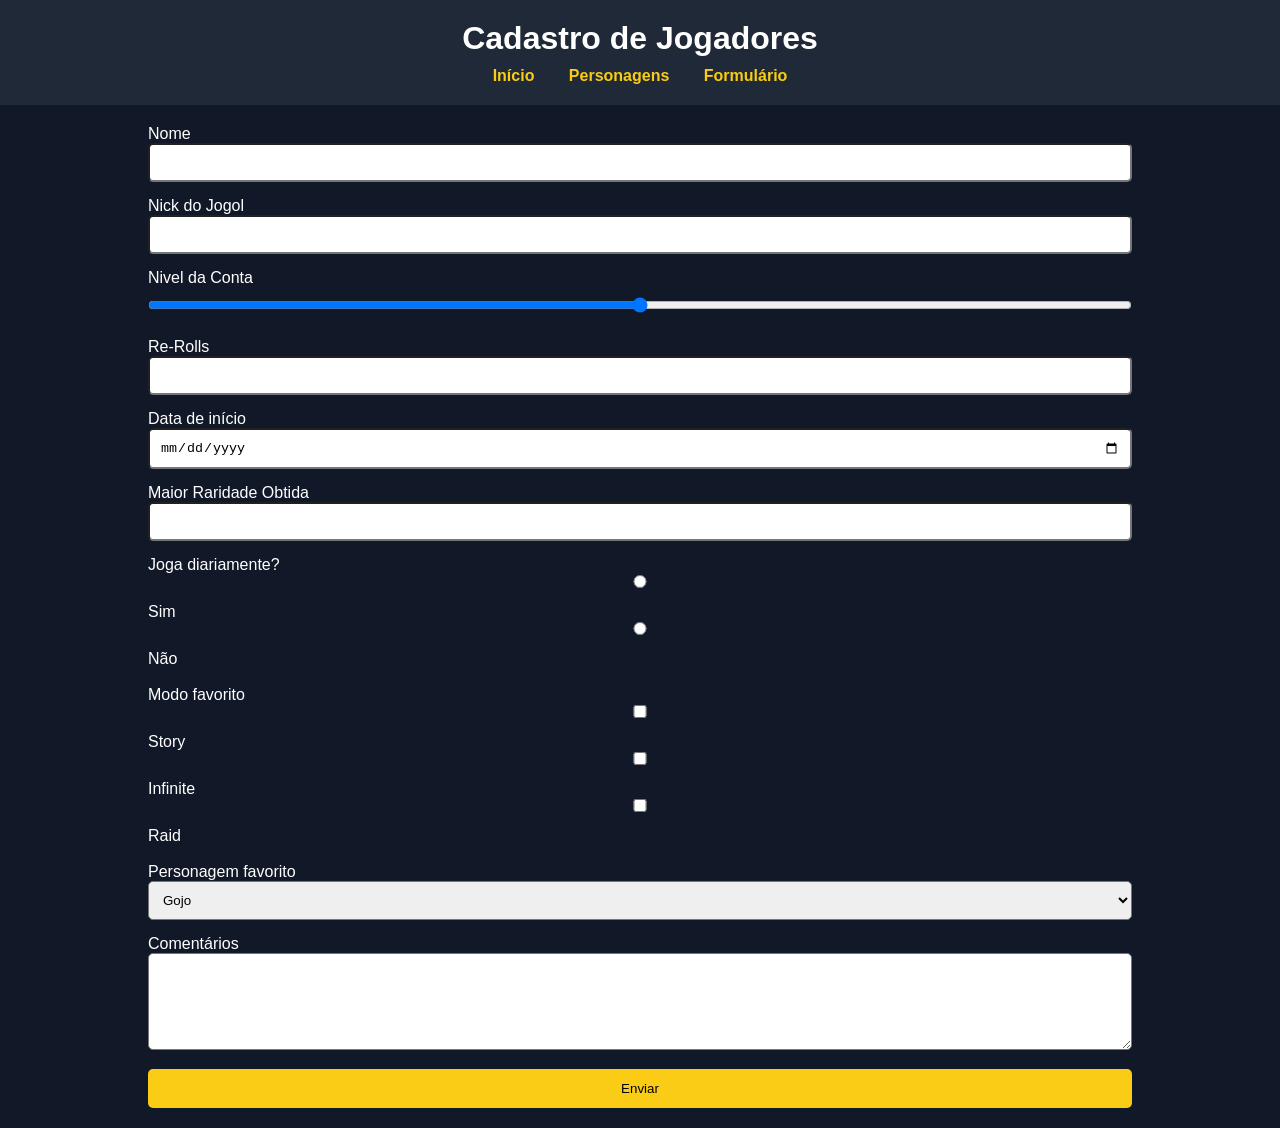
<file: formulario.html>
<!DOCTYPE html>
<html lang="pt-BR">
<head>
    <meta charset="UTF-8">
    <title>Formulário Anime Vanguards</title>
    <link rel="stylesheet" href="style.css">
</head>
<body>

<header>
    <h1>Cadastro de Jogadores</h1>

    <nav>
        <a href="index.html">Início</a>
        <a href="personagens.html">Personagens</a>
        <a href="formulario.html">Formulário</a>
    </nav>
</header>

<main>

<form>

    <label>Nome</label>
    <input type="text" required>

    <label>Nick do Jogol</label>
    <input type="text" required>

    <label>Nivel da Conta</label>
    <input type="range" min="1" max="999">

    <label>Re-Rolls</label>
    <input type="number">

    <label>Data de início</label>
    <input type="date">

    <label>Maior Raridade Obtida</label>
    <input type="text">

    <label>Joga diariamente?</label>
    <input type="radio" name="joga"> Sim
    <input type="radio" name="joga"> Não

    <br><br>

    <label>Modo favorito</label>
    <input type="checkbox"> Story
    <input type="checkbox"> Infinite
    <input type="checkbox"> Raid

    <br><br>

    <label>Personagem favorito</label>
    <select>
        <option>Gojo</option>
        <option>Naruto</option>
        <option>Luffy</option>
    </select>

    <label>Comentários</label>
    <textarea rows="5"></textarea>

    <button type="submit">Enviar</button>

</form>

</main>

</body>
</html>
</file>
<file: style.css>
*{
    margin:0;
    padding:0;
    box-sizing:border-box;
}

body{
    font-family: Arial, sans-serif;
    background:#111827;
    color:white;
}

header{
    background:#1f2937;
    padding:20px;
    text-align:center;
}

nav{
    margin-top:10px;
}

nav a{
    color:#facc15;
    text-decoration:none;
    margin:0 15px;
    font-weight:bold;
}

main{
    width:80%;
    margin:auto;
    padding:20px;
}

.card{
    background:#1f2937;
    padding:15px;
    margin:15px 0;
    border-radius:8px;
}

input,
select,
textarea{
    width:100%;
    padding:10px;
    margin-bottom:15px;
    border-radius:5px;
}

button{
    width:100%;
    padding:12px;
    background:#facc15;
    border:none;
    border-radius:5px;
    cursor:pointer;
}
</file>
